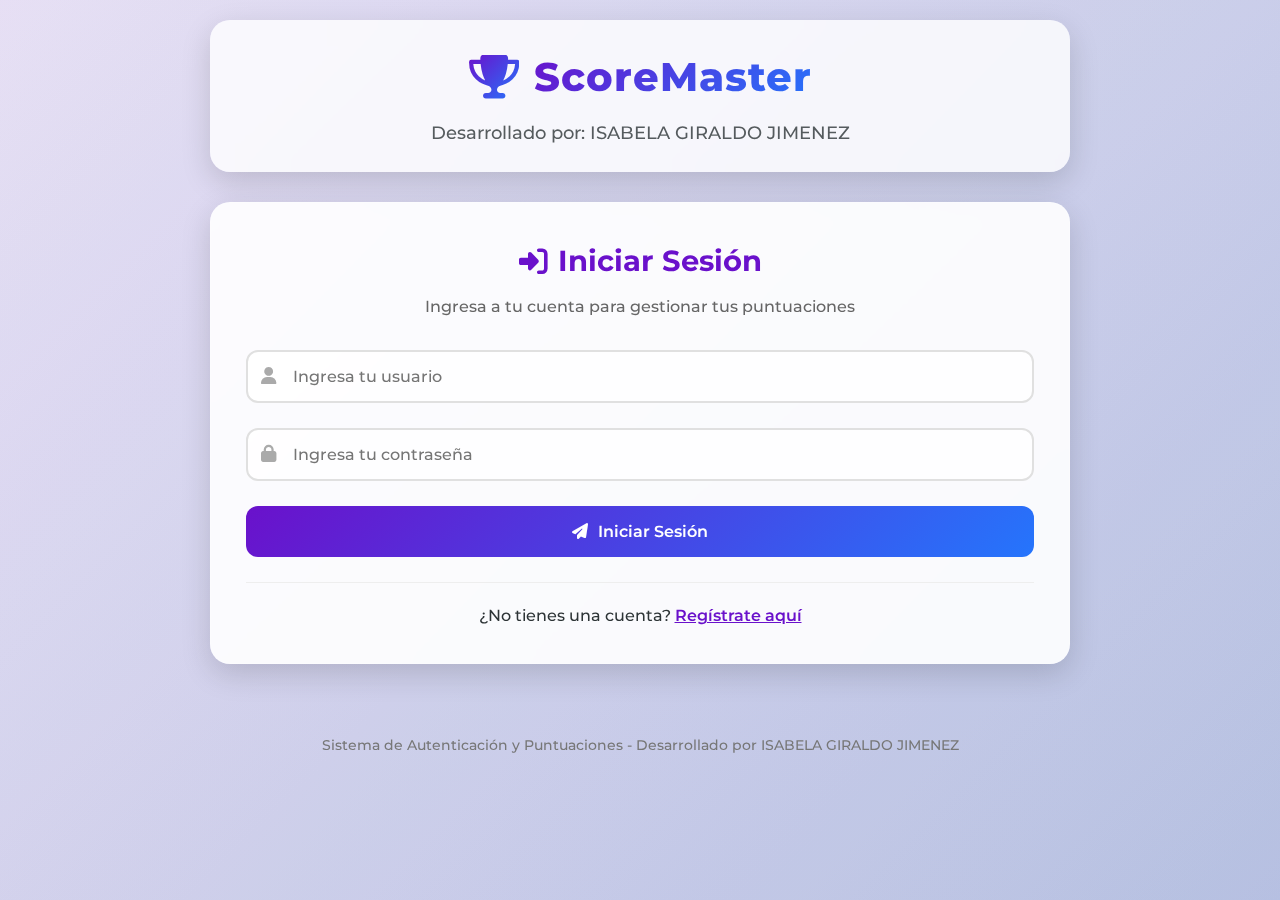
<file: index.html>
<!DOCTYPE html>
<html lang="es">
<head>
    <meta charset="UTF-8">
    <meta name="viewport" content="width=device-width, initial-scale=1.0">
    <title>Sistema de Puntuaciones - ISABELA GIRALDO JIMENEZ</title>
    <link rel="preconnect" href="https://fonts.googleapis.com">
    <link rel="preconnect" href="https://fonts.gstatic.com" crossorigin>
    <link href="https://fonts.googleapis.com/css2?family=Montserrat:wght@400;500;600;700;800&display=swap" rel="stylesheet">
    <link rel="stylesheet" href="https://cdnjs.cloudflare.com/ajax/libs/font-awesome/6.4.0/css/all.min.css">
    <link rel="stylesheet" href="styles.css">
</head>
<body>
    <div class="background-animation"></div>
    
    <div class="container">
        <header>
            <div class="logo">
                <i class="fas fa-trophy"></i>
                <h1>ScoreMaster</h1>
            </div>
            <div class="student-name">Desarrollado por: ISABELA GIRALDO JIMENEZ</div>
        </header>

        <!-- Panel de Login -->
        <div id="loginPanel" class="panel slide-in">
            <div class="panel-header">
                <h2><i class="fas fa-sign-in-alt"></i> Iniciar Sesión</h2>
                <p>Ingresa a tu cuenta para gestionar tus puntuaciones</p>
            </div>
            
            <div class="input-with-icon">
                <i class="fas fa-user"></i>
                <input type="text" id="username" placeholder="Ingresa tu usuario">
            </div>
            <div class="input-with-icon">
                <i class="fas fa-lock"></i>
                <input type="password" id="password" placeholder="Ingresa tu contraseña">
            </div>
            <button id="loginButton" class="btn btn-primary">
                <i class="fas fa-paper-plane"></i> Iniciar Sesión
            </button>
            <div id="loginError" class="error-message"></div>
            
            <div class="panel-footer">
                <p>¿No tienes una cuenta? <button id="showRegister" class="link-button">Regístrate aquí</button></p>
            </div>
        </div>

        <!-- Panel de Registro -->
        <div id="registerPanel" class="panel hidden slide-in">
            <div class="panel-header">
                <h2><i class="fas fa-user-plus"></i> Crear Cuenta</h2>
                <p>Regístrate para comenzar a guardar tus puntuaciones</p>
            </div>
            
            <div class="input-with-icon">
                <i class="fas fa-user"></i>
                <input type="text" id="newUsername" placeholder="Elige un usuario">
            </div>
            <div class="input-with-icon">
                <i class="fas fa-lock"></i>
                <input type="password" id="newPassword" placeholder="Crea una contraseña">
            </div>
            <div class="input-with-icon">
                <i class="fas fa-lock"></i>
                <input type="password" id="confirmPassword" placeholder="Repite tu contraseña">
            </div>
            <button id="registerButton" class="btn btn-secondary">
                <i class="fas fa-user-plus"></i> Registrarse
            </button>
            <div id="registerError" class="error-message"></div>
            <div id="registerSuccess" class="success-message"></div>
            
            <div class="panel-footer">
                <p>¿Ya tienes una cuenta? <button id="showLogin" class="link-button">Inicia sesión aquí</button></p>
            </div>
        </div>

        <!-- Panel Principal -->
        <div id="mainPanel" class="panel hidden">
            <div class="user-header">
                <div class="user-info">
                    <div class="avatar">
                        <i class="fas fa-user"></i>
                    </div>
                    <div>
                        <h2>Bienvenido, <span id="welcomeUsername"></span>!</h2>
                        <p>Gestiona tus puntuaciones y compite con otros jugadores</p>
                    </div>
                </div>
                <button id="logoutButton" class="btn btn-accent">
                    <i class="fas fa-sign-out-alt"></i> Cerrar Sesión
                </button>
            </div>
            
            <div class="navigation">
                <button id="updateScoreBtn" class="nav-btn active">
                    <i class="fas fa-chart-line"></i> Actualizar Puntuación
                </button>
                <button id="showScoreboardBtn" class="nav-btn">
                    <i class="fas fa-trophy"></i> Tabla de Puntuaciones
                </button>
            </div>
            
            <!-- Formulario para actualizar puntuación -->
            <div id="updateScoreSection" class="content-section">
                <div class="section-header">
                    <h3><i class="fas fa-pencil-alt"></i> Actualizar tu puntuación</h3>
                    <p>Ingresa tu nueva puntuación para guardarla en el sistema</p>
                </div>
                
                <div class="score-input-container">
                    <div class="input-group">
                        <label for="newScore">Ingresa tu puntuación:</label>
                        <input 
                            type="number" 
                            id="newScore" 
                            placeholder="Ej: 1000" 
                            min="0"
                            class="score-input"
                        >
                    </div>
                    <button id="submitScore" class="btn btn-primary btn-large">
                        <i class="fas fa-save"></i> Actualizar Puntuación
                    </button>
                </div>
                <div id="scoreError" class="error-message"></div>
                <div id="scoreSuccess" class="success-message"></div>
            </div>
            
            <!-- Tabla de puntuaciones -->
            <div id="scoreboardSection" class="content-section hidden">
                <div class="section-header">
                    <h3><i class="fas fa-trophy"></i> Tabla de Puntuaciones</h3>
                    <p>Los mejores jugadores de la plataforma</p>
                </div>
                
                <div class="scoreboard-container">
                    <div class="scoreboard-header">
                        <span>Posición</span>
                        <span>Usuario</span>
                        <span>Puntuación</span>
                    </div>
                    <div id="scoreboardBody" class="scoreboard-body">
                        <!-- Los datos se cargarán dinámicamente -->
                    </div>
                </div>
            </div>
        </div>
    </div>

    <footer>
        <p>Sistema de Autenticación y Puntuaciones - Desarrollado por ISABELA GIRALDO JIMENEZ</p>
    </footer>

    <script src="main.js"></script>
</body>
</html>
</file>
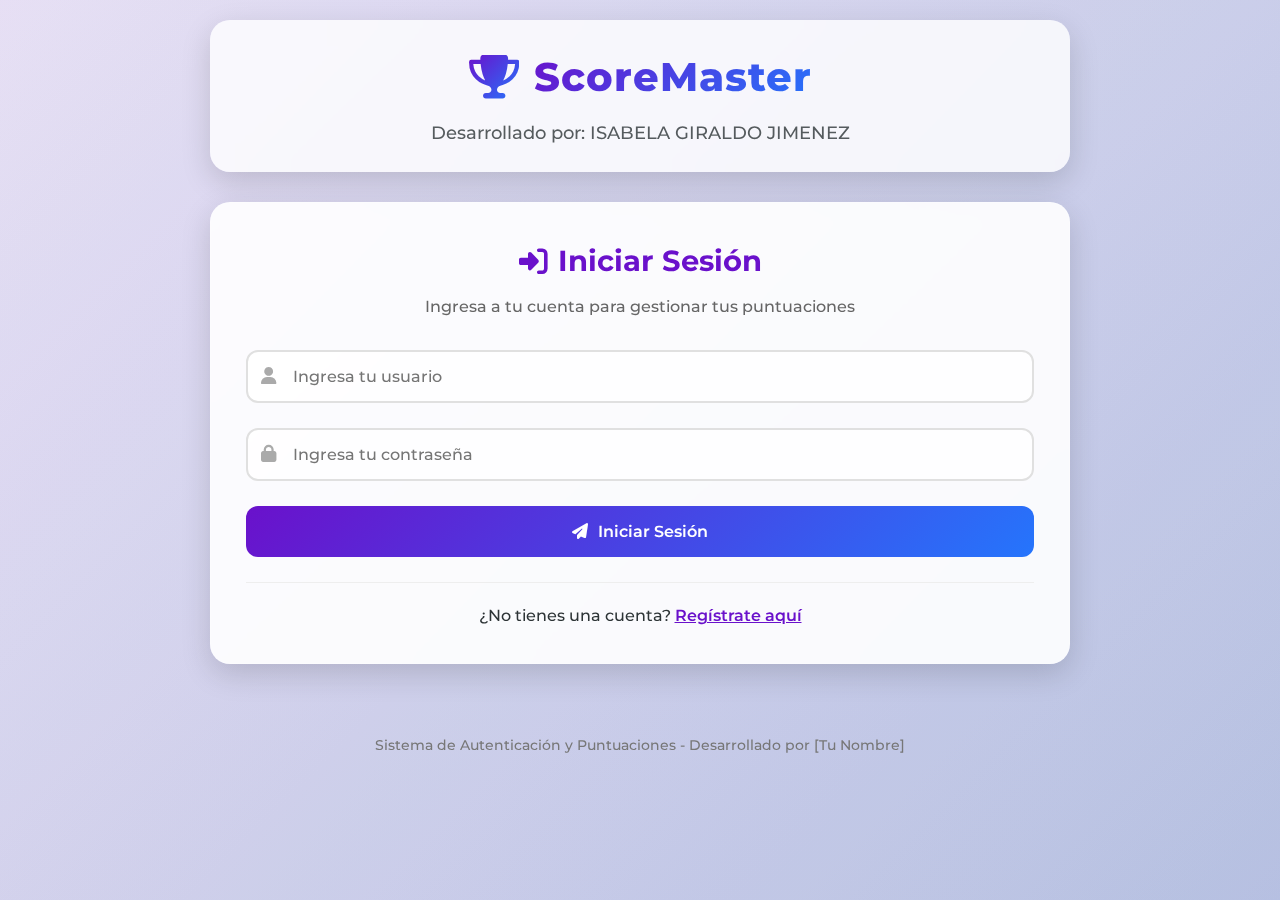
<file: Trabajo 2/index.html>
<!DOCTYPE html>
<html lang="es">
<head>
    <meta charset="UTF-8">
    <meta name="viewport" content="width=device-width, initial-scale=1.0">
    <title>Sistema de Puntuaciones - [Tu Nombre]</title>
    <link rel="preconnect" href="https://fonts.googleapis.com">
    <link rel="preconnect" href="https://fonts.gstatic.com" crossorigin>
    <link href="https://fonts.googleapis.com/css2?family=Montserrat:wght@400;500;600;700;800&display=swap" rel="stylesheet">
    <link rel="stylesheet" href="https://cdnjs.cloudflare.com/ajax/libs/font-awesome/6.4.0/css/all.min.css">
    <link rel="stylesheet" href="styles.css">
</head>
<body>
    <div class="background-animation"></div>
    
    <div class="container">
        <header>
            <div class="logo">
                <i class="fas fa-trophy"></i>
                <h1>ScoreMaster</h1>
            </div>
            <div class="student-name">Desarrollado por: ISABELA GIRALDO JIMENEZ</div>
        </header>

        <!-- Panel de Login -->
        <div id="loginPanel" class="panel slide-in">
            <div class="panel-header">
                <h2><i class="fas fa-sign-in-alt"></i> Iniciar Sesión</h2>
                <p>Ingresa a tu cuenta para gestionar tus puntuaciones</p>
            </div>
            
            <div class="input-with-icon">
                <i class="fas fa-user"></i>
                <input type="text" id="username" placeholder="Ingresa tu usuario">
            </div>
            <div class="input-with-icon">
                <i class="fas fa-lock"></i>
                <input type="password" id="password" placeholder="Ingresa tu contraseña">
            </div>
            <button id="loginButton" class="btn btn-primary">
                <i class="fas fa-paper-plane"></i> Iniciar Sesión
            </button>
            <div id="loginError" class="error-message"></div>
            
            <div class="panel-footer">
                <p>¿No tienes una cuenta? <button id="showRegister" class="link-button">Regístrate aquí</button></p>
            </div>
        </div>

        <!-- Panel de Registro -->
        <div id="registerPanel" class="panel hidden slide-in">
            <div class="panel-header">
                <h2><i class="fas fa-user-plus"></i> Crear Cuenta</h2>
                <p>Regístrate para comenzar a guardar tus puntuaciones</p>
            </div>
            
            <div class="input-with-icon">
                <i class="fas fa-user"></i>
                <input type="text" id="newUsername" placeholder="Elige un usuario">
            </div>
            <div class="input-with-icon">
                <i class="fas fa-lock"></i>
                <input type="password" id="newPassword" placeholder="Crea una contraseña">
            </div>
            <div class="input-with-icon">
                <i class="fas fa-lock"></i>
                <input type="password" id="confirmPassword" placeholder="Repite tu contraseña">
            </div>
            <button id="registerButton" class="btn btn-secondary">
                <i class="fas fa-user-plus"></i> Registrarse
            </button>
            <div id="registerError" class="error-message"></div>
            <div id="registerSuccess" class="success-message"></div>
            
            <div class="panel-footer">
                <p>¿Ya tienes una cuenta? <button id="showLogin" class="link-button">Inicia sesión aquí</button></p>
            </div>
        </div>

        <!-- Panel Principal -->
        <div id="mainPanel" class="panel hidden">
            <div class="user-header">
                <div class="user-info">
                    <div class="avatar">
                        <i class="fas fa-user"></i>
                    </div>
                    <div>
                        <h2>Bienvenido, <span id="welcomeUsername"></span>!</h2>
                        <p>Gestiona tus puntuaciones y compite con otros jugadores</p>
                    </div>
                </div>
                <button id="logoutButton" class="btn btn-accent">
                    <i class="fas fa-sign-out-alt"></i> Cerrar Sesión
                </button>
            </div>
            
            <div class="navigation">
                <button id="updateScoreBtn" class="nav-btn active">
                    <i class="fas fa-chart-line"></i> Actualizar Puntuación
                </button>
                <button id="showScoreboardBtn" class="nav-btn">
                    <i class="fas fa-trophy"></i> Tabla de Puntuaciones
                </button>
            </div>
            
            <!-- Formulario para actualizar puntuación -->
            <div id="updateScoreSection" class="content-section">
                <div class="section-header">
                    <h3><i class="fas fa-pencil-alt"></i> Actualizar tu puntuación</h3>
                    <p>Ingresa tu nueva puntuación para guardarla en el sistema</p>
                </div>
                
                <div class="score-form">
                    <div class="input-with-icon">
                        <i class="fas fa-star"></i>
                        <input type="number" id="newScore" placeholder="Ingresa tu nueva puntuación">
                    </div>
                    <button id="submitScore" class="btn btn-primary">
                        <i class="fas fa-save"></i> Actualizar
                    </button>
                </div>
                <div id="scoreError" class="error-message"></div>
                <div id="scoreSuccess" class="success-message"></div>
            </div>
            
            <!-- Tabla de puntuaciones -->
            <div id="scoreboardSection" class="content-section hidden">
                <div class="section-header">
                    <h3><i class="fas fa-trophy"></i> Tabla de Puntuaciones</h3>
                    <p>Los mejores jugadores de la plataforma</p>
                </div>
                
                <div class="scoreboard-container">
                    <div class="scoreboard-header">
                        <span>Posición</span>
                        <span>Usuario</span>
                        <span>Puntuación</span>
                    </div>
                    <div id="scoreboardBody" class="scoreboard-body">
                        <!-- Los datos se cargarán dinámicamente -->
                    </div>
                </div>
            </div>
        </div>
    </div>

    <footer>
        <p>Sistema de Autenticación y Puntuaciones - Desarrollado por [Tu Nombre]</p>
    </footer>

    <script src="main.js"></script>
</body>
</html>
</file>
<file: styles.css>
:root {
    --primary-color: #6a11cb;
    --primary-dark: #4d08a3;
    --secondary-color: #2575fc;
    --secondary-dark: #1a5bc9;
    --accent-color: #ff416c;
    --accent-dark: #e62a53;
    --dark-color: #2d3436;
    --light-color: #f7f7f7;
    --success-color: #38ef7d;
    --error-color: #ff4b2b;
    --card-bg: rgba(255, 255, 255, 0.95);
    --shadow: 0 10px 30px rgba(0, 0, 0, 0.15);
    --gradient: linear-gradient(135deg, var(--primary-color), var(--secondary-color));
    --gradient-accent: linear-gradient(135deg, var(--accent-color), #ff8a00);
    --border-color: #e0e0e0;
    --muted-color: #aaa;
    --bg-color: #fff;
    --text-color: #2d3436;
}

* {
    margin: 0;
    padding: 0;
    box-sizing: border-box;
    font-family: 'Montserrat', sans-serif;
}

body {
    background: linear-gradient(135deg, #f5f7fa 0%, #c3cfe2 100%);
    color: var(--dark-color);
    line-height: 1.6;
    min-height: 100vh;
    overflow-x: hidden;
    position: relative;
}

.background-animation {
    position: fixed;
    top: 0;
    left: 0;
    width: 100%;
    height: 100%;
    background: linear-gradient(125deg, var(--primary-color), var(--secondary-color), var(--accent-color));
    background-size: 400% 400%;
    animation: gradientBG 15s ease infinite;
    opacity: 0.1;
    z-index: -1;
}

@keyframes gradientBG {
    0% { background-position: 0% 50%; }
    50% { background-position: 100% 50%; }
    100% { background-position: 0% 50%; }
}

.container {
    max-width: 900px;
    margin: 0 auto;
    padding: 20px;
}

header {
    text-align: center;
    margin-bottom: 30px;
    padding: 25px;
    border-radius: 20px;
    background: var(--card-bg);
    box-shadow: var(--shadow);
    animation: fadeIn 1s ease;
    backdrop-filter: blur(10px);
    background: rgba(255, 255, 255, 0.8);
}

.logo {
    display: flex;
    align-items: center;
    justify-content: center;
    gap: 15px;
    margin-bottom: 10px;
}

.logo i {
    font-size: 2.8rem;
    background: var(--gradient);
    -webkit-background-clip: text;
    background-clip: text;
    color: transparent;
}

.logo h1 {
    font-size: 2.5rem;
    background: var(--gradient);
    -webkit-background-clip: text;
    background-clip: text;
    color: transparent;
    font-weight: 800;
    letter-spacing: 1px;
}

.student-name {
    font-size: 1.1rem;
    color: var(--dark-color);
    opacity: 0.8;
    font-weight: 500;
}

.panel {
    background: var(--card-bg);
    border-radius: 20px;
    padding: 35px;
    box-shadow: var(--shadow);
    margin-bottom: 30px;
    animation: slideIn 0.5s ease;
    backdrop-filter: blur(10px);
    background: rgba(255, 255, 255, 0.9);
    border: 1px solid rgba(255, 255, 255, 0.2);
}

@keyframes slideIn {
    from {
        opacity: 0;
        transform: translateY(20px);
    }
    to {
        opacity: 1;
        transform: translateY(0);
    }
}

@keyframes fadeIn {
    from { opacity: 0; }
    to { opacity: 1; }
}

.panel-header {
    text-align: center;
    margin-bottom: 30px;
}

.panel-header h2 {
    font-size: 1.8rem;
    margin-bottom: 10px;
    color: var(--primary-color);
    display: flex;
    align-items: center;
    justify-content: center;
    gap: 10px;
    font-weight: 700;
}

.panel-header p {
    color: #666;
    font-weight: 500;
}

.hidden {
    display: none;
}

.input-with-icon {
    position: relative;
    margin-bottom: 25px;
}

.input-with-icon i {
    position: absolute;
    left: 15px;
    top: 50%;
    transform: translateY(-50%);
    color: #aaa;
    font-size: 1.1rem;
}

.input-with-icon input {
    width: 100%;
    padding: 15px 15px 15px 45px;
    border: 2px solid #e0e0e0;
    border-radius: 12px;
    font-size: 1rem;
    transition: all 0.3s ease;
    font-weight: 500;
    background: rgba(255, 255, 255, 0.8);
}

.input-with-icon input:focus {
    border-color: var(--primary-color);
    box-shadow: 0 0 0 3px rgba(106, 17, 203, 0.2);
    outline: none;
}

.btn {
    padding: 16px 25px;
    border: none;
    border-radius: 12px;
    cursor: pointer;
    font-size: 1rem;
    font-weight: 600;
    transition: all 0.3s ease;
    display: flex;
    align-items: center;
    justify-content: center;
    gap: 10px;
    width: 100%;
}

.btn-primary {
    background: var(--gradient);
    color: white;
}

.btn-primary:hover {
    background: linear-gradient(135deg, var(--primary-dark), var(--secondary-dark));
    transform: translateY(-2px);
    box-shadow: 0 8px 20px rgba(106, 17, 203, 0.3);
}

.btn-secondary {
    background: var(--secondary-color);
    color: white;
}

.btn-secondary:hover {
    background: var(--secondary-dark);
    transform: translateY(-2px);
    box-shadow: 0 8px 20px rgba(37, 117, 252, 0.3);
}

.btn-accent {
    background: var(--gradient-accent);
    color: white;
}

.btn-accent:hover {
    background: linear-gradient(135deg, var(--accent-dark), #e67300);
    transform: translateY(-2px);
    box-shadow: 0 8px 20px rgba(255, 65, 108, 0.3);
}

.link-button {
    background: none;
    border: none;
    color: var(--primary-color);
    cursor: pointer;
    text-decoration: underline;
    font-size: 1rem;
    font-weight: 600;
}

.link-button:hover {
    color: var(--primary-dark);
}

.error-message {
    color: var(--error-color);
    margin-top: 20px;
    padding: 15px;
    background-color: #ffebee;
    border-radius: 12px;
    display: none;
    border-left: 4px solid var(--error-color);
    font-weight: 500;
}

.success-message {
    color: var(--success-color);
    margin-top: 20px;
    padding: 15px;
    background-color: #e8faf1;
    border-radius: 12px;
    display: none;
    border-left: 4px solid var(--success-color);
    font-weight: 500;
}

.panel-footer {
    text-align: center;
    margin-top: 25px;
    padding-top: 20px;
    border-top: 1px solid #eee;
    font-weight: 500;
}

.user-header {
    display: flex;
    justify-content: space-between;
    align-items: center;
    margin-bottom: 30px;
    padding-bottom: 20px;
    border-bottom: 1px solid #eee;
}

.user-info {
    display: flex;
    align-items: center;
    gap: 15px;
}

.avatar {
    width: 60px;
    height: 60px;
    border-radius: 50%;
    background: var(--gradient);
    display: flex;
    align-items: center;
    justify-content: center;
    color: white;
    font-size: 1.5rem;
}

.user-info h2 {
    font-size: 1.5rem;
    color: var(--dark-color);
    font-weight: 700;
}

.user-info p {
    color: #666;
    font-weight: 500;
}

.navigation {
    display: flex;
    gap: 15px;
    margin-bottom: 30px;
    background: #f8f9fa;
    padding: 10px;
    border-radius: 15px;
}

.nav-btn {
    flex: 1;
    padding: 15px;
    border: none;
    border-radius: 12px;
    background: none;
    cursor: pointer;
    font-weight: 600;
    color: #777;
    transition: all 0.3s ease;
    display: flex;
    align-items: center;
    justify-content: center;
    gap: 8px;
}

.nav-btn.active, .nav-btn:hover {
    background: white;
    color: var(--primary-color);
    box-shadow: var(--shadow);
}

.content-section {
    animation: fadeIn 0.5s ease;
}

.section-header {
    margin-bottom: 25px;
}

.section-header h3 {
    font-size: 1.5rem;
    color: var(--primary-color);
    display: flex;
    align-items: center;
    gap: 10px;
    margin-bottom: 8px;
    font-weight: 700;
}

.section-header p {
    color: #666;
    font-weight: 500;
}

/* Contenedor principal para la entrada de score */
.score-input-container {
    display: flex;
    flex-direction: column;
    gap: 1.5rem;
    max-width: 400px;
    margin: 0 auto;
    padding: 2rem;
    background: var(--card-bg);
    border-radius: 12px;
    box-shadow: 0 4px 6px rgba(0, 0, 0, 0.1);
}

/* Grupo de entrada */
.input-group {
    display: flex;
    flex-direction: column;
    gap: 0.5rem;
}

.input-group label {
    font-weight: 600;
    color: var(--text-color);
    font-size: 1.1rem;
}

/* Campo de entrada de score */
.score-input {
    padding: 1rem 1.5rem;
    border: 2px solid var(--border-color);
    border-radius: 8px;
    font-size: 1.2rem;
    font-weight: 600;
    text-align: center;
    background: var(--bg-color);
    color: var(--text-color);
    transition: all 0.3s ease;
    width: 100%;
    box-sizing: border-box;
}

.score-input:focus {
    outline: none;
    border-color: var(--primary-color);
    box-shadow: 0 0 0 3px rgba(76, 175, 80, 0.1);
    transform: translateY(-2px);
}

.score-input::placeholder {
    color: var(--muted-color);
    font-weight: normal;
}

/* Botón grande para enviar */
.btn-large {
    padding: 1.2rem 2rem;
    font-size: 1.1rem;
    font-weight: 600;
    border-radius: 8px;
    transition: all 0.3s ease;
    text-transform: uppercase;
    letter-spacing: 0.5px;
}

.btn-large:hover {
    transform: translateY(-2px);
    box-shadow: 0 6px 12px rgba(0, 0, 0, 0.15);
}

/* Estados del botón */
.btn.loading {
    opacity: 0.8;
    cursor: not-allowed;
}

.btn.success {
    background-color: var(--success-color) !important;
    border-color: var(--success-color) !important;
}

.btn.error {
    background-color: var(--error-color) !important;
    border-color: var(--error-color) !important;
}

/* Animaciones */
@keyframes pulse {
    0% { transform: scale(1); }
    50% { transform: scale(1.05); }
    100% { transform: scale(1); }
}

.btn-large:active {
    animation: pulse 0.3s ease;
}

.scoreboard-container {
    border-radius: 15px;
    overflow: hidden;
    box-shadow: var(--shadow);
}

.scoreboard-header {
    display: grid;
    grid-template-columns: 1fr 2fr 1fr;
    background: var(--gradient);
    color: white;
    padding: 15px 20px;
    font-weight: 700;
    text-transform: uppercase;
    letter-spacing: 0.5px;
}

.scoreboard-body {
    background: white;
    max-height: 400px;
    overflow-y: auto;
}

.scoreboard-item {
    display: grid;
    grid-template-columns: 1fr 2fr 1fr;
    padding: 15px 20px;
    border-bottom: 1px solid #eee;
    align-items: center;
    transition: background 0.3s ease;
}

.scoreboard-item:hover {
    background: #f8f9fa;
}

.scoreboard-item:last-child {
    border-bottom: none;
}

.position {
    font-weight: 700;
    display: flex;
    align-items: center;
    gap: 8px;
}

.username {
    font-weight: 600;
}

.score {
    font-weight: 700;
    color: var(--primary-color);
}

.current-user {
    background: linear-gradient(90deg, rgba(106, 17, 203, 0.1), transparent);
    border-left: 4px solid var(--primary-color);
}

.medal-gold {
    color: gold;
}

.medal-silver {
    color: silver;
}

.medal-bronze {
    color: #cd7f32;
}

footer {
    text-align: center;
    padding: 20px;
    color: #777;
    font-size: 0.9rem;
    font-weight: 500;
}

/* Responsive Design */
@media (max-width: 768px) {
    .container {
        padding: 15px;
    }
    
    .logo h1 {
        font-size: 2rem;
    }
    
    .panel {
        padding: 25px;
    }
    
    .user-header {
        flex-direction: column;
        gap: 15px;
        text-align: center;
    }
    
    .user-info {
        flex-direction: column;
        text-align: center;
    }
    
    .navigation {
        flex-direction: column;
    }
    
    .score-input-container {
        padding: 1.5rem;
        margin: 0 1rem;
    }
    
    .score-input {
        font-size: 1.1rem;
        padding: 0.8rem 1.2rem;
    }
    
    .btn-large {
        padding: 1rem 1.5rem;
        font-size: 1rem;
    }
    
    .scoreboard-header, .scoreboard-item {
        grid-template-columns: 0.5fr 2fr 1fr;
        padding: 12px 15px;
    }
}
</file>
<file: Trabajo 2/styles.css>
:root {
    --primary-color: #6a11cb;
    --primary-dark: #4d08a3;
    --secondary-color: #2575fc;
    --secondary-dark: #1a5bc9;
    --accent-color: #ff416c;
    --accent-dark: #e62a53;
    --dark-color: #2d3436;
    --light-color: #f7f7f7;
    --success-color: #38ef7d;
    --error-color: #ff4b2b;
    --card-bg: rgba(255, 255, 255, 0.95);
    --shadow: 0 10px 30px rgba(0, 0, 0, 0.15);
    --gradient: linear-gradient(135deg, var(--primary-color), var(--secondary-color));
    --gradient-accent: linear-gradient(135deg, var(--accent-color), #ff8a00);
}

* {
    margin: 0;
    padding: 0;
    box-sizing: border-box;
    font-family: 'Montserrat', sans-serif;
}

body {
    background: linear-gradient(135deg, #f5f7fa 0%, #c3cfe2 100%);
    color: var(--dark-color);
    line-height: 1.6;
    min-height: 100vh;
    overflow-x: hidden;
    position: relative;
}

.background-animation {
    position: fixed;
    top: 0;
    left: 0;
    width: 100%;
    height: 100%;
    background: linear-gradient(125deg, var(--primary-color), var(--secondary-color), var(--accent-color));
    background-size: 400% 400%;
    animation: gradientBG 15s ease infinite;
    opacity: 0.1;
    z-index: -1;
}

@keyframes gradientBG {
    0% { background-position: 0% 50%; }
    50% { background-position: 100% 50%; }
    100% { background-position: 0% 50%; }
}

.container {
    max-width: 900px;
    margin: 0 auto;
    padding: 20px;
}

header {
    text-align: center;
    margin-bottom: 30px;
    padding: 25px;
    border-radius: 20px;
    background: var(--card-bg);
    box-shadow: var(--shadow);
    animation: fadeIn 1s ease;
    backdrop-filter: blur(10px);
    background: rgba(255, 255, 255, 0.8);
}

.logo {
    display: flex;
    align-items: center;
    justify-content: center;
    gap: 15px;
    margin-bottom: 10px;
}

.logo i {
    font-size: 2.8rem;
    background: var(--gradient);
    -webkit-background-clip: text;
    background-clip: text;
    color: transparent;
}

.logo h1 {
    font-size: 2.5rem;
    background: var(--gradient);
    -webkit-background-clip: text;
    background-clip: text;
    color: transparent;
    font-weight: 800;
    letter-spacing: 1px;
}

.student-name {
    font-size: 1.1rem;
    color: var(--dark-color);
    opacity: 0.8;
    font-weight: 500;
}

.panel {
    background: var(--card-bg);
    border-radius: 20px;
    padding: 35px;
    box-shadow: var(--shadow);
    margin-bottom: 30px;
    animation: slideIn 0.5s ease;
    backdrop-filter: blur(10px);
    background: rgba(255, 255, 255, 0.9);
    border: 1px solid rgba(255, 255, 255, 0.2);
}

@keyframes slideIn {
    from {
        opacity: 0;
        transform: translateY(20px);
    }
    to {
        opacity: 1;
        transform: translateY(0);
    }
}

@keyframes fadeIn {
    from { opacity: 0; }
    to { opacity: 1; }
}

.panel-header {
    text-align: center;
    margin-bottom: 30px;
}

.panel-header h2 {
    font-size: 1.8rem;
    margin-bottom: 10px;
    color: var(--primary-color);
    display: flex;
    align-items: center;
    justify-content: center;
    gap: 10px;
    font-weight: 700;
}

.panel-header p {
    color: #666;
    font-weight: 500;
}

.hidden {
    display: none;
}

.input-with-icon {
    position: relative;
    margin-bottom: 25px;
}

.input-with-icon i {
    position: absolute;
    left: 15px;
    top: 50%;
    transform: translateY(-50%);
    color: #aaa;
    font-size: 1.1rem;
}

.input-with-icon input {
    width: 100%;
    padding: 15px 15px 15px 45px;
    border: 2px solid #e0e0e0;
    border-radius: 12px;
    font-size: 1rem;
    transition: all 0.3s ease;
    font-weight: 500;
    background: rgba(255, 255, 255, 0.8);
}

.input-with-icon input:focus {
    border-color: var(--primary-color);
    box-shadow: 0 0 0 3px rgba(106, 17, 203, 0.2);
    outline: none;
}

.btn {
    padding: 16px 25px;
    border: none;
    border-radius: 12px;
    cursor: pointer;
    font-size: 1rem;
    font-weight: 600;
    transition: all 0.3s ease;
    display: flex;
    align-items: center;
    justify-content: center;
    gap: 10px;
    width: 100%;
}

.btn-primary {
    background: var(--gradient);
    color: white;
}

.btn-primary:hover {
    background: linear-gradient(135deg, var(--primary-dark), var(--secondary-dark));
    transform: translateY(-2px);
    box-shadow: 0 8px 20px rgba(106, 17, 203, 0.3);
}

.btn-secondary {
    background: var(--secondary-color);
    color: white;
}

.btn-secondary:hover {
    background: var(--secondary-dark);
    transform: translateY(-2px);
    box-shadow: 0 8px 20px rgba(37, 117, 252, 0.3);
}

.btn-accent {
    background: var(--gradient-accent);
    color: white;
}

.btn-accent:hover {
    background: linear-gradient(135deg, var(--accent-dark), #e67300);
    transform: translateY(-2px);
    box-shadow: 0 8px 20px rgba(255, 65, 108, 0.3);
}

.link-button {
    background: none;
    border: none;
    color: var(--primary-color);
    cursor: pointer;
    text-decoration: underline;
    font-size: 1rem;
    font-weight: 600;
}

.link-button:hover {
    color: var(--primary-dark);
}

.error-message {
    color: var(--error-color);
    margin-top: 20px;
    padding: 15px;
    background-color: #ffebee;
    border-radius: 12px;
    display: none;
    border-left: 4px solid var(--error-color);
    font-weight: 500;
}

.success-message {
    color: var(--success-color);
    margin-top: 20px;
    padding: 15px;
    background-color: #e8faf1;
    border-radius: 12px;
    display: none;
    border-left: 4px solid var(--success-color);
    font-weight: 500;
}

.panel-footer {
    text-align: center;
    margin-top: 25px;
    padding-top: 20px;
    border-top: 1px solid #eee;
    font-weight: 500;
}

.user-header {
    display: flex;
    justify-content: space-between;
    align-items: center;
    margin-bottom: 30px;
    padding-bottom: 20px;
    border-bottom: 1px solid #eee;
}

.user-info {
    display: flex;
    align-items: center;
    gap: 15px;
}

.avatar {
    width: 60px;
    height: 60px;
    border-radius: 50%;
    background: var(--gradient);
    display: flex;
    align-items: center;
    justify-content: center;
    color: white;
    font-size: 1.5rem;
}

.user-info h2 {
    font-size: 1.5rem;
    color: var(--dark-color);
    font-weight: 700;
}

.user-info p {
    color: #666;
    font-weight: 500;
}

.navigation {
    display: flex;
    gap: 15px;
    margin-bottom: 30px;
    background: #f8f9fa;
    padding: 10px;
    border-radius: 15px;
}

.nav-btn {
    flex: 1;
    padding: 15px;
    border: none;
    border-radius: 12px;
    background: none;
    cursor: pointer;
    font-weight: 600;
    color: #777;
    transition: all 0.3s ease;
    display: flex;
    align-items: center;
    justify-content: center;
    gap: 8px;
}

.nav-btn.active, .nav-btn:hover {
    background: white;
    color: var(--primary-color);
    box-shadow: var(--shadow);
}

.content-section {
    animation: fadeIn 0.5s ease;
}

.section-header {
    margin-bottom: 25px;
}

.section-header h3 {
    font-size: 1.5rem;
    color: var(--primary-color);
    display: flex;
    align-items: center;
    gap: 10px;
    margin-bottom: 8px;
    font-weight: 700;
}

.section-header p {
    color: #666;
    font-weight: 500;
}

.score-form {
    display: flex;
    gap: 15px;
    margin-bottom: 25px;
}

.score-form .input-with-icon {
    flex: 1;
    margin-bottom: 0;
}

.scoreboard-container {
    border-radius: 15px;
    overflow: hidden;
    box-shadow: var(--shadow);
}

.scoreboard-header {
    display: grid;
    grid-template-columns: 1fr 2fr 1fr;
    background: var(--gradient);
    color: white;
    padding: 15px 20px;
    font-weight: 700;
    text-transform: uppercase;
    letter-spacing: 0.5px;
}

.scoreboard-body {
    background: white;
    max-height: 400px;
    overflow-y: auto;
}

.scoreboard-item {
    display: grid;
    grid-template-columns: 1fr 2fr 1fr;
    padding: 15px 20px;
    border-bottom: 1px solid #eee;
    align-items: center;
    transition: background 0.3s ease;
}

.scoreboard-item:hover {
    background: #f8f9fa;
}

.scoreboard-item:last-child {
    border-bottom: none;
}

.position {
    font-weight: 700;
    display: flex;
    align-items: center;
    gap: 8px;
}

.username {
    font-weight: 600;
}

.score {
    font-weight: 700;
    color: var(--primary-color);
}

.current-user {
    background: linear-gradient(90deg, rgba(106, 17, 203, 0.1), transparent);
    border-left: 4px solid var(--primary-color);
}

.medal-gold {
    color: gold;
}

.medal-silver {
    color: silver;
}

.medal-bronze {
    color: #cd7f32;
}

footer {
    text-align: center;
    padding: 20px;
    color: #777;
    font-size: 0.9rem;
    font-weight: 500;
}

/* Responsive Design */
@media (max-width: 768px) {
    .container {
        padding: 15px;
    }
    
    .logo h1 {
        font-size: 2rem;
    }
    
    .panel {
        padding: 25px;
    }
    
    .user-header {
        flex-direction: column;
        gap: 15px;
        text-align: center;
    }
    
    .user-info {
        flex-direction: column;
        text-align: center;
    }
    
    .navigation {
        flex-direction: column;
    }
    
    .score-form {
        flex-direction: column;
    }
    
    .btn {
        padding: 14px 20px;
    }
    
    .scoreboard-header, .scoreboard-item {
        grid-template-columns: 0.5fr 2fr 1fr;
        padding: 12px 15px;
    }
}
</file>
